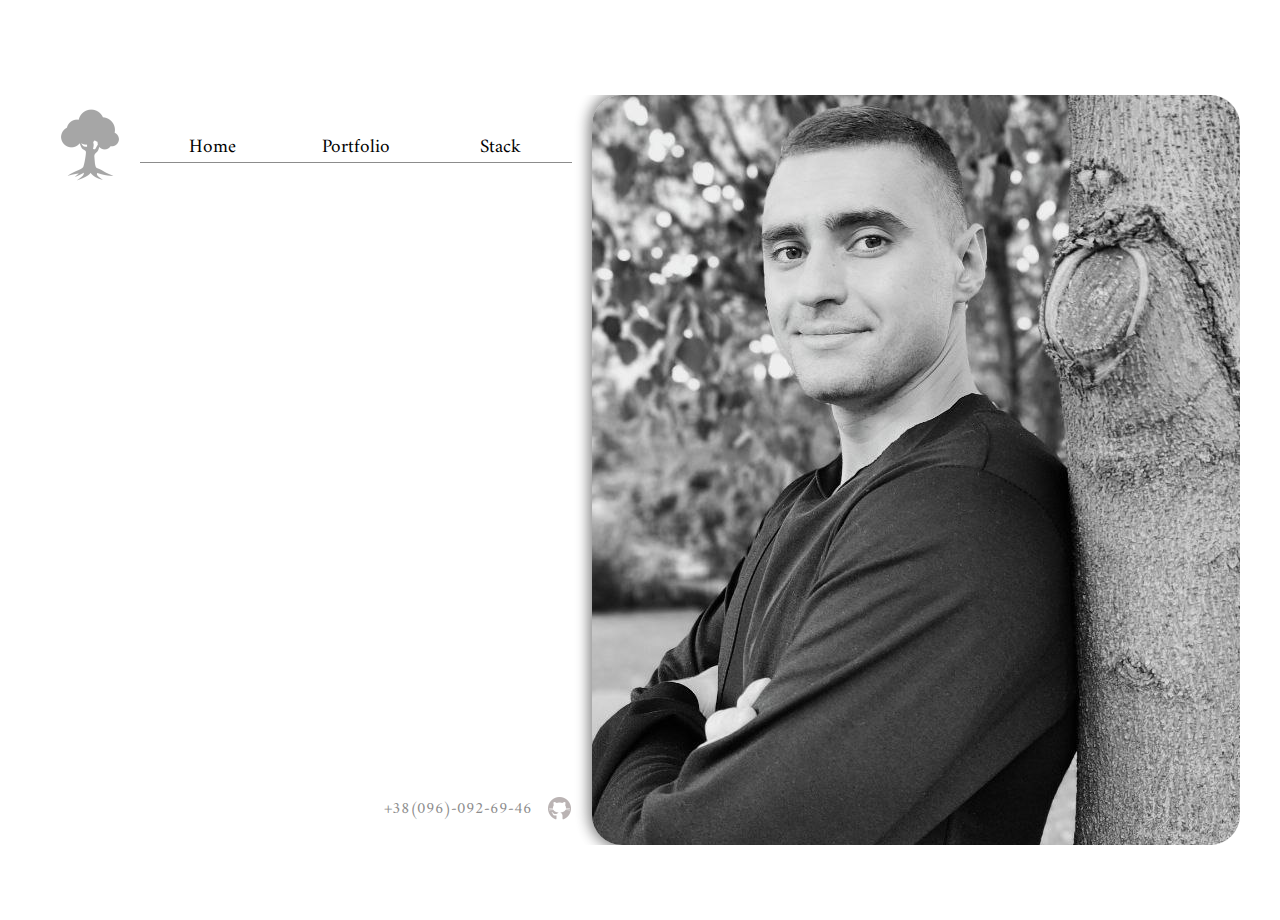
<file: index.html>
<!DOCTYPE html>
<html lang="en">
  <head>
    <meta charset="UTF-8" />
    <meta http-equiv="X-UA-Compatible" content="IE=edge" />
    <meta name="viewport" content="width=device-width, initial-scale=1.0" />
    <link rel="preconnect" href="https://fonts.googleapis.com" />
    <link rel="preconnect" href="https://fonts.gstatic.com" crossorigin />
    <link
      href="https://fonts.googleapis.com/css2?family=Amiri+Quran&display=swap"
      rel="stylesheet"
    />
    <link rel="stylesheet" href="index.css" />
    <title>Document</title>
  </head>
  <body>
    <div class="container-wrapper">
      <div class="info-wrapper">
        <header>
          <navbar class="navbar">
            <div class="nav-brand-container">
              <img class="nav-brand-img" src="./src/pngwing.com.png" />
            </div>
              <div class="nav-links">
                <a class="router" href="#home">Home</a>
                <a class="router" href="#list">Portfolio</a>
                <a class="router" href="#stack">Stack</a>
              </div>
          </navbar>
        </header>
        <main class="main-container"></main>
        <footer>
          <button class="toogleThemeButton"></button>
          <div class="custom-color phone">+38(096)-092-69-46</div>
          <a
            class="social-links"
            target="_blank"
            href="https://github.com/Ilia10101000"
            ><img src="./src/icons8-github-50.png"
          /></a>
        </footer>
      </div>
      <div class="img-wrapper"></div>
    </div>
    <script src="js/route.js"></script>
  </body>
</html>
</file>
<file: index.css>
* {
  padding: 0;
  margin: 0;
  font-family: "Amiri Quran";
  line-height: 23px;
}

.theme-dark {
  --main-page-bg-color: #171818;
  --main-container-bg-color: #112820;
  --main-container-text-color: #e8eceb;
  --toogleThemeButtonImage: url("./src/moon-svgrepo-com.svg");
  --toogleThemeButtonColor: grayscale(100%) invert(100%);
}
.theme-light {
  --main-page-bg-color: #f0f9f9;
  --main-container-bg-color: #e2f9f3;
  --main-container-text-color: #0b0e0d;
  --toogleThemeButtonImage: url("./src/sun-2-svgrepo-com.svg");
  --toogleThemeButtonColor: grayscale(0%) invert(0%);
}
.toogleThemeButton {
  width: 32px;
  height: 32px;
  background-image: var(--toogleThemeButtonImage);
  background-repeat: no-repeat;
  background-position: center;
  border-radius: 50%;
  border: none;
  background-color: inherit;
  cursor: pointer;
  transition: background-image 0.1s ease, background-color 0.2s ease;
  filter: var(--toogleThemeButtonColor);
}
.toogleThemeButton:hover {
  background-color: rgba(199, 197, 197, 0.5);
}
body {
  display: flex;
  justify-content: center;
  align-items: center;
  min-height: 100vh;
  background-color: var(--main-page-bg-color);
  transition: background-color 0.3s ease, color 0.3s ease;
}
.container-wrapper {
  background-color: var(--main-container-bg-color);
  display: flex;
  box-sizing: border-box;
  color: var(--main-container-text-color);
  transition: background-color 0.3s ease, color 0.3s ease;
  height: 100%;
  overflow: hidden;
}
.navbar {
  display: flex;
  padding-right: 20px;
}
.nav-brand-img {
  filter: invert(65%);
}
.nav-links {
  display: flex;
  width: 100%;
  align-items: center;
  justify-content: space-between;
}
.nav-links a {
  display: flex;
  box-sizing: border-box;
  width: 100%;
  align-items: center;
  text-decoration: none;
  color: var(--main-container-text-color);
  justify-content: center;
  padding-bottom: 10px;
  border-bottom: 1px solid #8c8c8c;
}
.nav-links a:hover:not(.active-link) {
  padding-bottom: 10px;
  border-bottom: 2px solid;
}
.active-link {
  padding-bottom: 9px;
  border-bottom: 2px solid !important;
}

.main-container {
  flex: 1 2 auto;
  display: flex;
  justify-content: center;
  align-items: center;
}
.home-page {
  width: 80%;
}
.home-page .position {
  position: relative;
  left: -10px;
  margin-bottom: 10px;
}
.home-page .name {
  margin-bottom: 15px;
}
.home-page .description {
  position: relative;
  left: 15px;
  text-align: justify;
  padding: 15px;
  height: 100%;
  overflow: hidden;
}
.portfolio-wrapper {
  display: flex;
  flex-direction: column;
}
.portfolio-wrapper a {
  display: flex;
  align-items: center;
  text-decoration: none;
  color: var(--main-container-text-color);
  padding-bottom: 5px;
  padding-left: 5px;
  border-radius: 0px 0px 0px 7px;
  margin-bottom: 15px;
  border-bottom: 1px solid #8c8c8c;
}
.portfolio-wrapper a:hover {
  border-bottom: 2px solid #000;
  padding-top: 1px;
  margin-bottom: 14px;
  margin-top: -1px;
  border-radius: 0px 0px 0px 7px;
}
.portfolio-name {
  position: relative;
  top: -5px;
  margin-right: 5px;
}
.list-stack {
  list-style: circle;
}
.list-stack li {
  position: relative;
}
.info-wrapper {
  display: flex;
  flex-direction: column;
  justify-content: space-between;
  flex-wrap: nowrap;
  overflow: hidden;
}
.list-stack li span {
  position: absolute;
  transform: translate(0%, -20%);
  text-wrap: nowrap;
}

footer {
  display: flex;
  padding: 20px 20px;
  align-items: center;
  gap: 15px;
}
.phone {
  position: relative;
  top: -6px;
  margin-left: auto;
}
.social-links img {
  transition: transform 0.1s;
}
.social-links img:hover {
  transform: scale(1.1);
}
.custom-color {
  color: #8c8c8c;
}
.portfolio-wrapper,
.home-page,
.list-stack li {
  user-select: none;
}
.img-wrapper {
  background-repeat: no-repeat;
  background-position: center;
}
@media screen and (max-width: 576px) {
  .text {
    font-size: 20px;
  }
  .container-wrapper {
    flex-direction: column;
    justify-content: space-between;
    align-items: center;
    border-radius: 0px;
    padding-top: 15px;
    margin: 0px;
    min-width: 346px;
    max-width: 576px;
    min-height: 100vh;
  }
  .nav-links-container {
    align-items: center;
  }
  .nav-links div {
    padding: 10px 0px;
  }
  .info-wrapper {
    order: 2;
    width: 100%;
    flex: 1 0 auto;
    display: flex;
    flex-direction: column;
    max-height: 100%;
  }
  footer {
    padding: 10px 10px;
  }
  .img-wrapper {
    order: 1;
    content: url(./src/photo-576.jpg);
    width: 60%;
    box-shadow: -1px -1px 15px #8c8c8c, 1px 1px 15px #8c8c8c;
    border-radius: 50%;
  }
}
@media screen and (min-width: 576px) and (max-width: 767px) {
  .text {
    font-size: 20px;
  }
  .container-wrapper {
    padding-top: 15px;
    flex-direction: column;
    align-items: center;
    max-width: 768px;
    height: 100vh;
    max-height: 100vh;
  }
  .nav-links-container {
    align-items: center;
  }
  .info-wrapper {
    order: 2;
    flex: 1 0 auto;
    display: flex;
    flex-direction: column;
    width: 100%;
    max-width: 650px;
  }
  .img-wrapper {
    order: 1;
    max-width: 100%;
    content: url(./src/photo-768.jpg);
    margin: 0 auto;
    width: 70%;
    box-shadow: -1px -1px 15px #8c8c8c, 1px 1px 15px #8c8c8c;
    border-radius: 10%;
  }
  .nav-links a {
    font-size: 1.3rem;
  }
}
@media screen and (min-width: 768px) and (max-width: 991px) {
  .text {
    font-size: 20px;
  }
  body {
    padding: 10px 5px 0px 5px;
  }
  .container-wrapper {
    flex-direction: row;
    border-radius: 30px;
    width: 100%;
    max-width: 992px;
    max-height: 570px;
  }
  .nav-links-container {
    width: 50%;
  }
  .info-wrapper {
    display: flex;
    flex-direction: column;
    flex: 1 1 auto;
    width: 100%;
    min-width: 370px;
  }
  .main-container {
    flex: 1 0 auto;
  }
  .list-stack li {
    padding-bottom: 7px;
  }
  .img-wrapper {
    background-image: url(./src/photo.jpg);
    width: 100%;
    height: 570px;
    box-shadow: -1px -1px 15px #8c8c8c, 1px 1px 15px #8c8c8c;
    border-radius: 30px;
    background-size: cover;
  }
  .nav-links a {
    font-size: 1rem;
  }
}
@media screen and (min-width: 992px) {
  .text {
    font-size: 18px;
  }
  body {
    padding: 20px 5px 0px 5px;
  }
  .container-wrapper {
    flex-direction: row;
    border-radius: 30px;
    width: 100%;
    max-width: 1200px;
    justify-content: space-between;
    max-height: 800px;
  }
  .nav-links-container {
    align-items: center;
  }
  .nav-links div {
    padding: 10px 0px;
  }
  .info-wrapper {
    display: flex;
    flex-direction: column;
    flex: 1 1 auto;
    width: 100%;
    min-width: 372px;
    max-width: 552px;
  }
  .main-container {
    flex: 1 0 auto;
  }
  .img-wrapper {
    background-image: url(./src/photo.jpg);
    height: 750px;
    width: 100%;
    box-shadow: -1px -1px 15px #8c8c8c, 1px 1px 15px #8c8c8c;
    border-radius: 30px;
  }
  .nav-links a {
    font-size: 1.2rem;
  }
}
</file>
